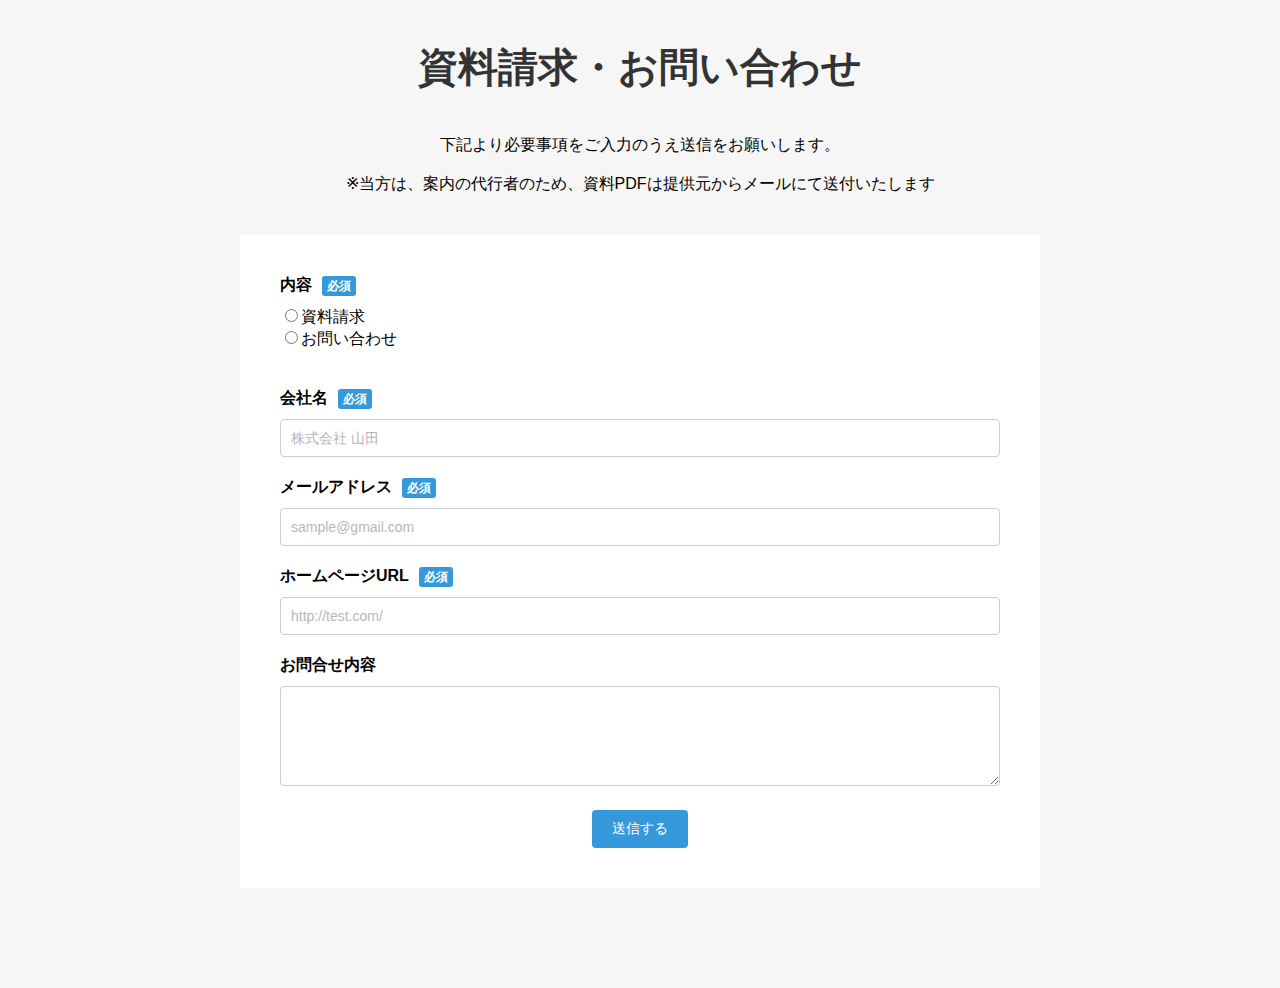
<file: forms/index.html>
<!doctype html>
<html>
<head>
<meta charset="utf-8">
<meta name="robots" content="noindex,follow" />	
<meta name="viewport" content="width=device-width">
<title>資料請求フォーム</title>
<link rel="stylesheet" href="style.css">
<script type="text/javascript">
    let submitted = false;
	
	document.addEventListener('contextmenu', function(event) {
    event.preventDefault();
    });
	
</script>
	
<iframe
    name="hidden_iframe"
    id="hidden_iframe"
    style="display: none"
    onload="if(submitted){window.location='thanks.html';}"
></iframe>


</head>

<body>
<h2 style="text-align: center; margin: 40px auto">資料請求・<br class="sp">お問い合わせ</h2>
	<p style="text-align: center; margin: 40px auto">下記より必要事項をご入力のうえ送信をお願いします。<br><br>
  ※当方は、案内の代行者のため、資料PDFは提供元からメールにて送付いたします</p>
<form class="c-form" action="https://docs.google.com/forms/u/0/d/e/1FAIpQLSeY74WyoKX-nHFoLOfkVWJY5dBLitcp19zq34H7PSbQVUYF2g/formResponse"
  method="POST"
    target="hidden_iframe"
    onsubmit="submitted=true;"
>
	
  <div class="c-form__item">
    <label class="c-form__label" for="field-name"
			>内容<span class="c-form__required">必須</span></label>
 <input type="radio" name="entry.2091305958" value="資料請求" required>資料請求<br>
  <input type="radio" name="entry.2091305958" value="お問い合わせ" required>お問い合わせ<br>
<br>
  </div>	
	
  <div class="c-form__item">
    <label class="c-form__label" for="field-name"
			>会社名<span class="c-form__required">必須</span></label
		>
    <input
			name="entry.366430915"
			class="c-form__input"
			id="field-name"
			placeholder="株式会社 山田"
			type="text"
			required="required"
		/>
  </div>
  <div class="c-form__item">
    <label class="c-form__label" for="field-mail"
			>メールアドレス<span class="c-form__required">必須</span></label
		>
    <input
			name="entry.1282123632"  
			class="c-form__input"
			id="field-mail"
			placeholder="sample@gmail.com"
			type="email"
			required="required"
		/>
  </div>
  <div class="c-form__item">
    <label class="c-form__label" for="field-name"
			>ホームページURL<span class="c-form__required">必須</span></label
		>
    <input
			name="entry.1341512877"
			class="c-form__input"
			id="field-url"
			placeholder="http://test.com/"
			type="text"
			required="required"
		/>
  </div>
  <div class="c-form__item">
    <label class="c-form__label" for="field-message">お問合せ内容</label>
    <textarea
			name="entry.1754680726"
			class="c-form__input"
			id="field-message"
		></textarea>
  </div>
  <div class="c-form__submit">
    <button type="submit">送信する</button>
  </div>
</form>
</body>
</html>
</file>
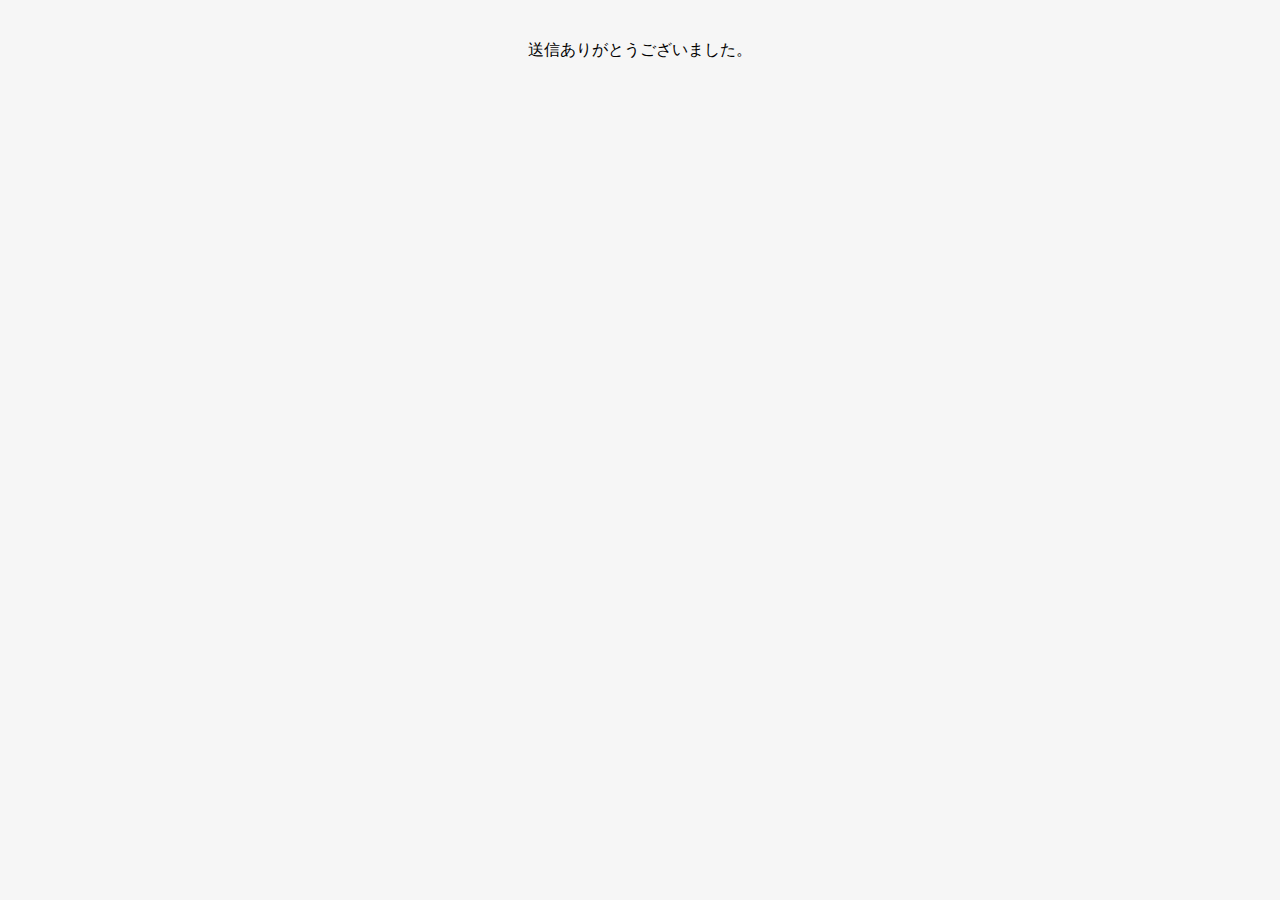
<file: forms/thanks.html>
<!doctype html>
<html>
<head>
<meta charset="utf-8">
<meta name="robots" content="noindex,follow" />	
<meta name="viewport" content="width=device-width">
<title>送信完了</title>
<link rel="stylesheet" href="style.css">	
	
</head>

<body>
	<p style="text-align: center; margin: 40px auto">
送信ありがとうございました。
</p>

</body>
</html>
</file>
<file: forms/style.css>
* {
    box-sizing: border-box;
}

body {
    font-family: Arial, sans-serif;
    margin: 0;
    padding: 0 10px;
    background: #f6f6f6;
}

h2 {
    font-size: 1.8em;
    color: #333;
}
textarea {
    height: 100px;
}

.c-form {
    width: 100%;
    max-width: 800px;
    margin: 0 auto;
    padding: 20px;
    background: #fff;
    margin-bottom: 100px; 
}


.c-form__item {
    margin-bottom: 20px;
}

.c-form__label {
    display: block;
    margin-bottom: 10px;
    font-weight: bold;
}

.c-form__input {
    width: 100%;
    padding: 10px;
    border: 1px solid #ccc;
    border-radius: 4px;
    font-size: 16px;
}

.c-form__required {
    color: #fff;
    background-color: #3498db;
    border-radius: 3px;
    padding: 3px 5px;
    margin-left: 10px;
    font-size: 0.75em;
}

.c-form__submit {
    text-align: center;
}

button {
    padding: 15px 30px;
    background-color: #3498db;
    color: #fff;
    border: none;
    border-radius: 4px;
    cursor: pointer;
    font-size: 16px;
}

button:hover {
    background-color: #2980b9;
}

::-webkit-input-placeholder { /* Chrome, Safari, Edge */
  color: #B7B7B7;
}
:-moz-placeholder { /* Firefox 18- */
  color: #B7B7B7;
}
::-moz-placeholder { /* Firefox 19+ */
  color: #B7B7B7;
}
:-ms-input-placeholder { /* IE 10+ */
  color: #B7B7B7;
}
::placeholder { /* 最新の仕様 */
  color: #B7B7B7;
}


@media (min-width: 768px) {
    body {
        padding: 0;
    }

    .c-form {
        padding: 40px;
    }

    h2 {
        font-size: 2.2em;
    }

    .c-form__input {
        font-size: 14px;
    }

    button {
        padding: 10px 20px;
        font-size: 14px;
    }
    .sp {
        display: none;
    }   
}

@media (min-width: 992px) {
    h2 {
        font-size: 2.5em;
    }
}


/*ローディング画面*/
    #loading {
        display: none;
        position: fixed;
        z-index: 999;
        height: 2em;
        width: 2em;
        overflow: show;
        margin: auto;
        top: 0;
        left: 0;
        bottom: 0;
        right: 0;
    }

    #loading:before {
        content: '';
        display: block;
        position: fixed;
        top: 0;
        left: 0;
        width: 100%;
        height: 100%;
        background-color: rgba(0,0,0,0.3);
    }

    #loading:not(:required) {
        font: 0/0 a;
        color: transparent;
        text-shadow: none;
        background-color: transparent;
        border: 0;
    }

    #loading:not(:required):after {
        content: '';
        display: block;
        font-size: 10px;
        width: 1em;
        height: 1em;
        margin-top: -0.5em;
        -webkit-animation: spinner 150ms infinite linear;
        animation: spinner 150ms infinite linear;
        border-radius: 0.5em;
        -webkit-box-shadow: rgba(0, 0, 0, 0.75) 1.5em 0 0 0, rgba(0, 0, 0, 0.75) 1.1em 1.1em 0 0, rgba(0, 0, 0, 0.75) 0 1.5em 0 0, rgba(0, 0, 0, 0.75) -1.1em 1.1em 0 0, rgba(0, 0, 0, 0.75) -1.5em 0 0 0, rgba(0, 0, 0, 0.75) -1.1em -1.1em 0 0, rgba(0, 0, 0, 0.75) 0 -1.5em 0 0, rgba(0, 0, 0, 0.75) 1.1em -1.1em 0 0;
        box-shadow: rgba(0, 0, 0, 0.75) 1.5em 0 0 0, rgba(0, 0, 0, 0.75) 1.1em 1.1em 0 0, rgba(0, 0, 0, 0.75) 0 1.5em 0 0, rgba(0, 0, 0, 0.75) -1.1em 1.1em 0 0, rgba(0, 0, 0, 0.75) -1.5em 0 0 0, rgba(0, 0, 0, 0.75) -1.1em -1.1em     0 0, rgba(0, 0, 0, 0.75) 0 -1.5em 0 0, rgba(0, 0, 0, 0.75) 1.1em -1.1em 0 0;
    }

    @-webkit-keyframes spinner {
        0% { -webkit-transform: rotate(0deg); transform: rotate(0deg); }
        100% { -webkit-transform: rotate(360deg); transform: rotate(360deg); }
    }

    @keyframes spinner {
        0% { -webkit-transform: rotate(0deg); transform: rotate(0deg); }
        100% { -webkit-transform: rotate(360deg); transform: rotate(360deg); }
    }
</file>
